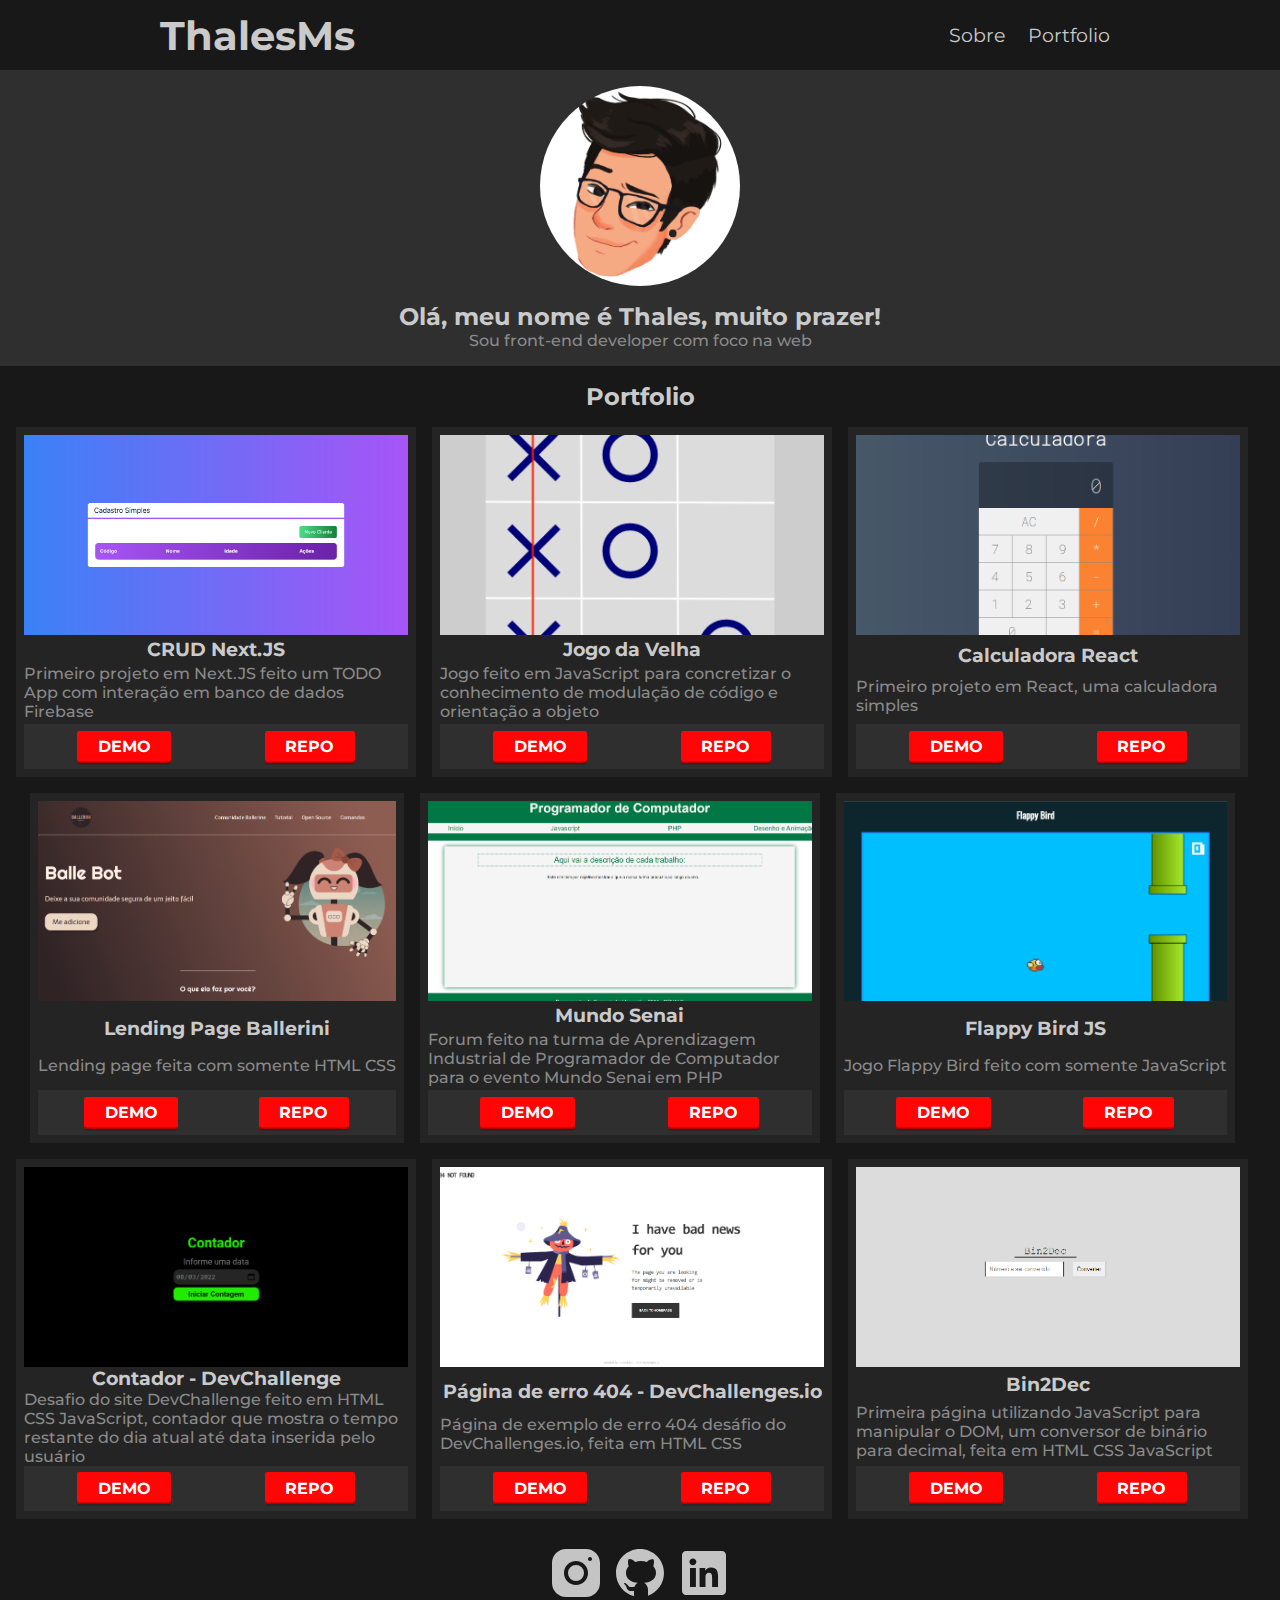
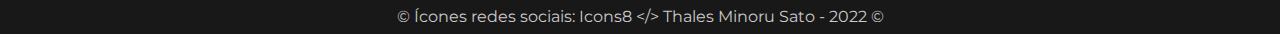
<file: index.html>
<!DOCTYPE html>
<html lang="pt-BR">
<head>
    <meta charset="UTF-8">
    <meta http-equiv="X-UA-Compatible" content="IE=edge">
    <meta name="viewport" content="width=device-width, initial-scale=1.0">
    
    <!-- Favicon -->
    <link rel="apple-touch-icon" sizes="180x180" href="assets/apple-touch-icon.png">
    <link rel="icon" type="image/png" sizes="32x32" href="assets/favicon-32x32.png">
    <link rel="icon" type="image/png" sizes="16x16" href="assets/favicon-16x16.png">
    <link rel="manifest" href="assets/site.webmanifest">

    <title>ThalesMs</title>
    
    <link rel="stylesheet" href="style/main.css">
    <link rel="stylesheet" href="style/btn-ham.css">

</head>
<body>
    
    <header>
        <h1>ThalesMs</h1>
        <nav>
            <a href="#about">Sobre</a>
            <a href="#portfolio">Portfolio</a>
        </nav>

        <!-- <nav class="none" id="nav">
            <a href="#about">Sobre</a>
            <a href="#portfolio">Portfolio</a>
            <a href="#contact">Contato</a>
        </nav>
    
        <div class="menu-btn">
            <div class="menu-btn__burger"></div>
        </div> -->
    </header>

    <main>
        <section class="about" id="about">
            <img src="assets/saato.png" class="img-about" alt="">
            <h2>Olá, meu nome é Thales, muito prazer! </h2>
            <span>
                Sou front-end developer com foco na web
            </span>
        </section>
        <section class="portfolio" id="portfolio">
            <h2>Portfolio</h2>
            <div class="slider" id="slider">
            </div>
        </section>
    </main>
    <footer>
        <a href="https://www.instagram.com/thalesms2/" target="blank">
            <svg xmlns="http://www.w3.org/2000/svg" x="0px" y="0px"
                width="60" height="60"
                viewBox="0 0 30 30"
                style=" fill:var(--icon-color);">    
                <path d="M 9.9980469 3 C 6.1390469 3 3 6.1419531 3 10.001953 L 3 20.001953 C 3 23.860953 6.1419531 27 10.001953 27 L 20.001953 27 C 23.860953 27 27 23.858047 27 19.998047 L 27 9.9980469 C 27 6.1390469 23.858047 3 19.998047 3 L 9.9980469 3 z M 22 7 C 22.552 7 23 7.448 23 8 C 23 8.552 22.552 9 22 9 C 21.448 9 21 8.552 21 8 C 21 7.448 21.448 7 22 7 z M 15 9 C 18.309 9 21 11.691 21 15 C 21 18.309 18.309 21 15 21 C 11.691 21 9 18.309 9 15 C 9 11.691 11.691 9 15 9 z M 15 11 A 4 4 0 0 0 11 15 A 4 4 0 0 0 15 19 A 4 4 0 0 0 19 15 A 4 4 0 0 0 15 11 z"></path>
            </svg>
        </a>
        <a href="https://github.com/thalesms2" target="blank">
            <svg xmlns="http://www.w3.org/2000/svg" x="0px" y="0px"
                width="60" height="60"
                viewBox="0 0 30 30"
                style=" fill:var(--icon-color);">    
                <path d="M15,3C8.373,3,3,8.373,3,15c0,5.623,3.872,10.328,9.092,11.63C12.036,26.468,12,26.28,12,26.047v-2.051 c-0.487,0-1.303,0-1.508,0c-0.821,0-1.551-0.353-1.905-1.009c-0.393-0.729-0.461-1.844-1.435-2.526 c-0.289-0.227-0.069-0.486,0.264-0.451c0.615,0.174,1.125,0.596,1.605,1.222c0.478,0.627,0.703,0.769,1.596,0.769 c0.433,0,1.081-0.025,1.691-0.121c0.328-0.833,0.895-1.6,1.588-1.962c-3.996-0.411-5.903-2.399-5.903-5.098 c0-1.162,0.495-2.286,1.336-3.233C9.053,10.647,8.706,8.73,9.435,8c1.798,0,2.885,1.166,3.146,1.481C13.477,9.174,14.461,9,15.495,9 c1.036,0,2.024,0.174,2.922,0.483C18.675,9.17,19.763,8,21.565,8c0.732,0.731,0.381,2.656,0.102,3.594 c0.836,0.945,1.328,2.066,1.328,3.226c0,2.697-1.904,4.684-5.894,5.097C18.199,20.49,19,22.1,19,23.313v2.734 c0,0.104-0.023,0.179-0.035,0.268C23.641,24.676,27,20.236,27,15C27,8.373,21.627,3,15,3z"></path>
            </svg>
        </a>
        <a href="https://www.linkedin.com/in/thalessato/" target="blank">
            <svg xmlns="http://www.w3.org/2000/svg" x="0px" y="0px"
                width="60" height="60"
                viewBox="0 0 30 30"
                style=" fill:var(--icon-color);">    
                <path d="M24,4H6C4.895,4,4,4.895,4,6v18c0,1.105,0.895,2,2,2h18c1.105,0,2-0.895,2-2V6C26,4.895,25.105,4,24,4z M10.954,22h-2.95 v-9.492h2.95V22z M9.449,11.151c-0.951,0-1.72-0.771-1.72-1.72c0-0.949,0.77-1.719,1.72-1.719c0.948,0,1.719,0.771,1.719,1.719 C11.168,10.38,10.397,11.151,9.449,11.151z M22.004,22h-2.948v-4.616c0-1.101-0.02-2.517-1.533-2.517 c-1.535,0-1.771,1.199-1.771,2.437V22h-2.948v-9.492h2.83v1.297h0.04c0.394-0.746,1.356-1.533,2.791-1.533 c2.987,0,3.539,1.966,3.539,4.522V22z"></path>
            </svg>
        </a>
        <p>&copy Ícones redes sociais:
            <a href="https://icons8.com.br/" target="blank">Icons8</a> &lt/&gt Thales Minoru Sato - 2022 &copy
        </p>
    </footer>

    <script type="module" src="js/data/card-data.js"></script>
    <!-- <script type="module" src="js/data/exp-data.js"></script> -->
    <script type="module" src="js/cards.js"></script>
    <!-- <script type="module" src="js/exp.js"></script> -->
    <script type="module" src="js/main.js"></script>
    <!-- <script type="module" src="js/btn-ham.js"></script> -->
</body>
</html>
</file>
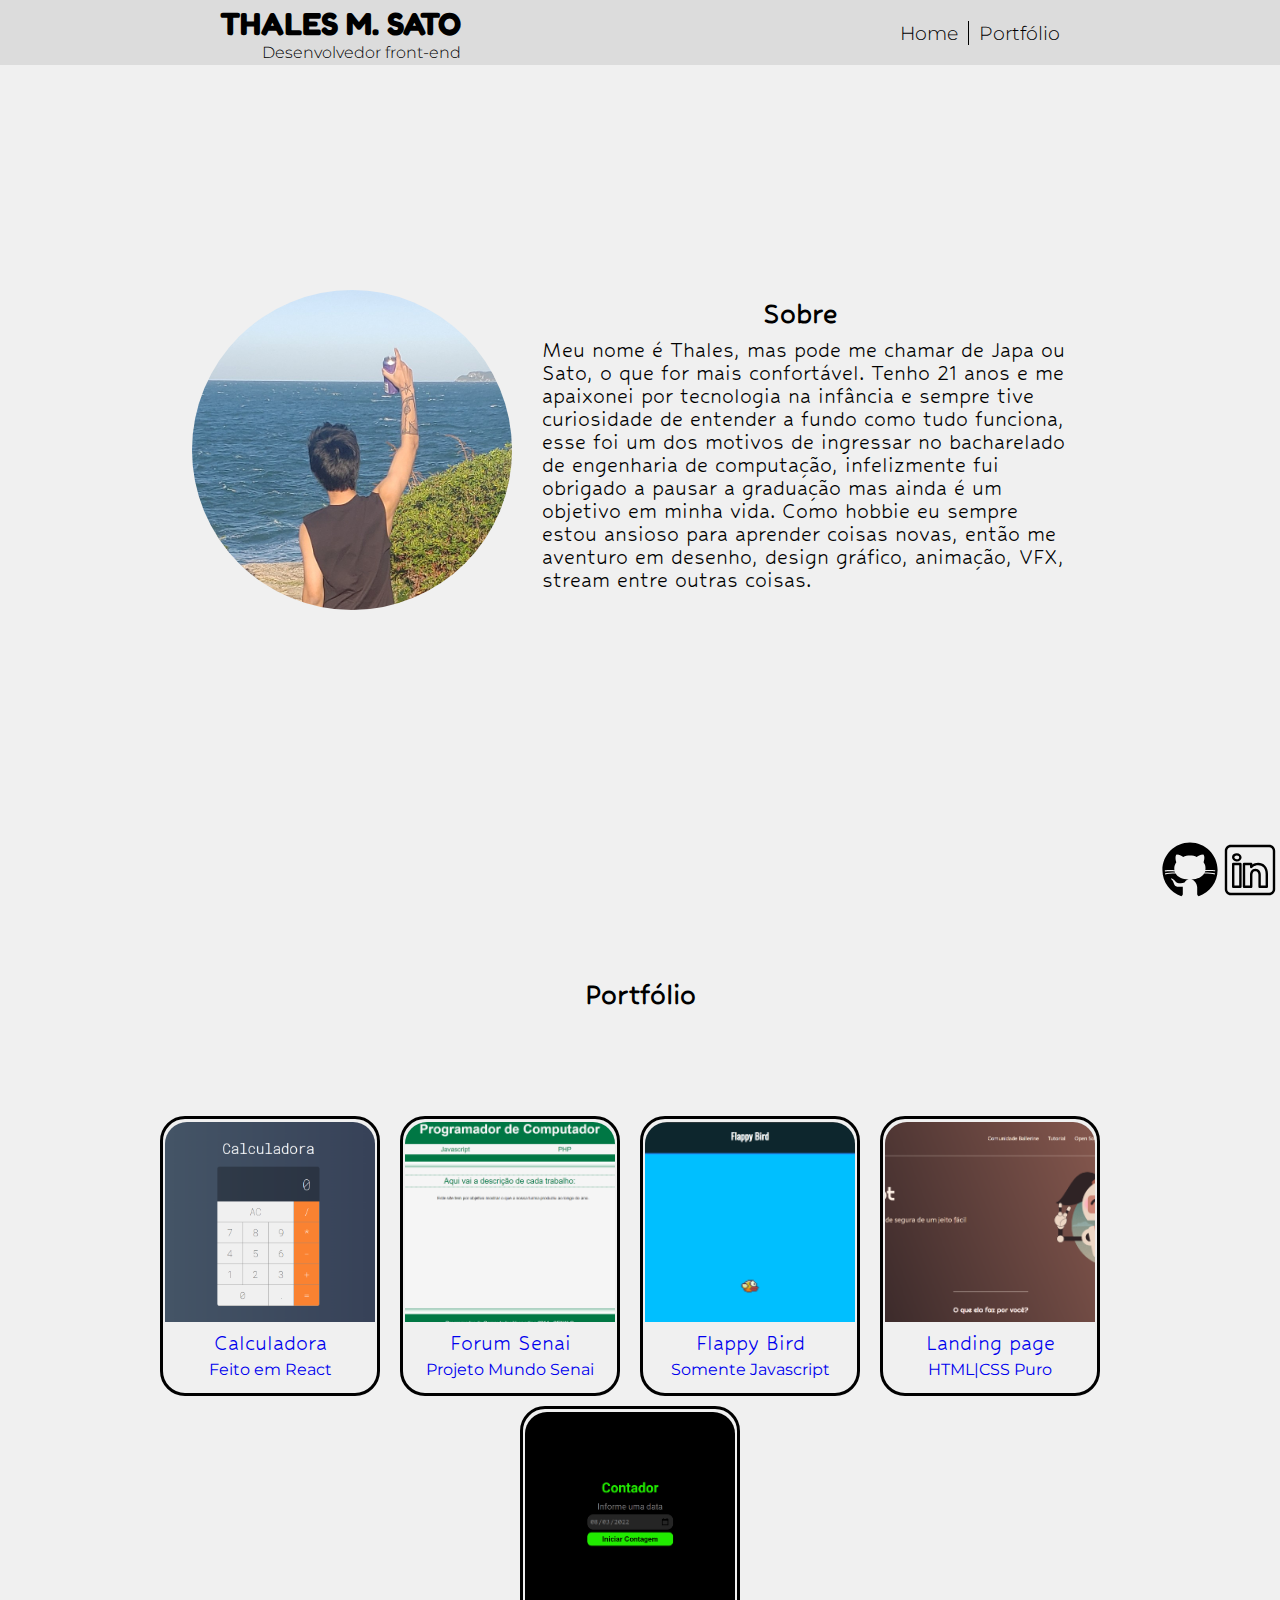
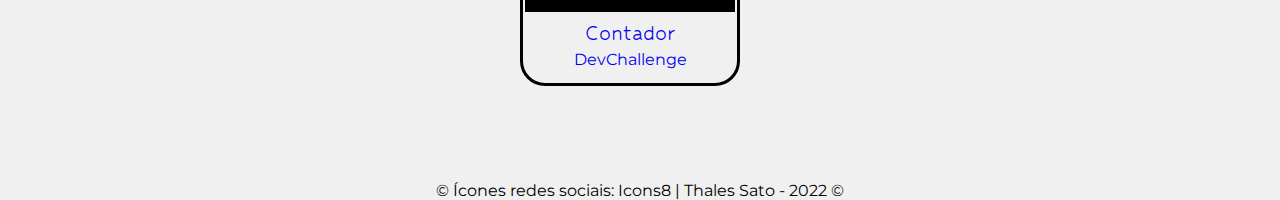
<file: 1.0 with SASS/index.html>
<!DOCTYPE html>
<html lang="pt_BR">

<head>
    <meta charset="UTF-8">
    <meta http-equiv="X-UA-Compatible" content="IE=edge">
    <meta name="viewport" content="width=device-width, initial-scale=1.0">

    <!-- Favicon -->
    <link rel="apple-touch-icon" sizes="180x180" href="img/apple-touch-icon.png">
    <link rel="icon" type="image/png" sizes="32x32" href="img/favicon-32x32.png">
    <link rel="icon" type="image/png" sizes="16x16" href="img/favicon-16x16.png">
    <link rel="manifest" href="img/site.webmanifest">

    <link rel="stylesheet" href="style/style.css">
    <!-- <script type="text/javascript" src="js/menu.js"></script> -->
    <title>Thales M. Sato</title>
</head>

<body>
    <header class="header">
        <div>
            <h1>THALES M. SATO</h1>
            <p>Desenvolvedor front-end</p>
        </div>
        <nav>
            <a href="#home">Home</a>
            <a href="#portfolio">Portfólio</a>
        </nav>
    </header>
    <section class="about" id="home">
        <div>
            <div class="img_about"></div>
        </div>
        <div>
            <h2>Sobre</h2>
            <p>
                Meu nome é Thales, mas pode me chamar de Japa ou Sato, o que for mais confortável.
                Tenho 21 anos e me apaixonei por tecnologia na infância e sempre tive curiosidade de entender a fundo como
                tudo funciona,
                esse foi um dos motivos de ingressar no bacharelado de engenharia de computação,
                infelizmente fui obrigado a pausar a graduação mas ainda é um objetivo em minha vida.
                Como hobbie eu sempre estou ansioso para aprender coisas novas, então me aventuro em desenho, design
                gráfico, animação, VFX, stream entre outras coisas.
            </p>
        </div>
    </section>

    <section id="portfolio">
        <h2>Portfólio</h2>
        <div cards></div>
        <footer>
            <span>© Ícones redes sociais: <a href="https://icons8.com/" class="link">Icons8</a> | Thales Sato - 2022 ©</span>
            <div class="social">
                <a target="_blank" href="https://github.com/thalesms2"><div class="icons8-github icon"></div></a>
                <a target="_blank" href="https://www.linkedin.com/in/thalessato/"><div class="icons8-linkedin icon"></div></a>
            </div>
        </footer>
    </section>
    
    <script type="text/javascript" src="js/cards.js"></script>
</body>

</html>
</file>
<file: style/main.css>
@import url('https://fonts.googleapis.com/css2?family=Montserrat:ital,wght@0,100;0,200;0,300;0,400;0,500;0,600;0,700;0,800;0,900;1,100;1,200;1,300;1,400;1,500;1,600;1,700;1,800;1,900&display=swap');

:root {
    --text-color-300: #CACACA;
    --text-color-400: #8A8A8A;
    --main-bg-color: #2F2F2F;
    --darker-bg-color: #181818;
    --card-bg-color: #242424;
    --icon-color: #c4c4c4;
}

*,
::before,
::after {
    box-sizing: border-box;
    padding: 0;
    margin: 0;
    vertical-align: baseline;
    list-style: none;
    border: 0;
    text-decoration: none;
}

::-webkit-scrollbar {
    width: 8px;
}

::-webkit-scrollbar-track {
    background-color: #0e091b;
}

::-webkit-scrollbar-thumb {
    background-color: #808080;
    border-radius: 8px;
}

/* Scroll suave em ancoras */
html {
    scroll-behavior: smooth;
}
:target {
    scroll-margin-top: 70px;
}
/* -- */

body {
    background-color: var(--main-bg-color);
    font-family: 'Montserrat', sans-serif;
}

header {
    position: sticky;
    top: 0;
    display: flex;
    justify-content: space-between;
    align-items: center;
    min-height: 70px;
    padding-left: 10em;
    padding-right: 10em;
    background-color: var(--darker-bg-color);
}

header h1 {
    color: var(--text-color-300);
    font-size: 2.5em;
    font-weight: 700;
}

header a {
    color: var(--text-color-300);
    padding-right: .5em;
    padding-left: .5em;
    font-size: 1.2em;
    position: relative;
}

header a::after {
    content: "";
    position: absolute;
    height: 2px;
    bottom: -5px;
    left: 0;
    width: 100%;
    -webkit-transform: scaleX(0);
    transform: scaleX(0);
    background-color: white;
    -webkit-transform-origin: bottom right;
    transform-origin: bottom right;
    -webkit-transition: -webkit-transform 0.5s cubic-bezier(0.86, 0, 0.07, 1);
    transition: -webkit-transform 0.5s cubic-bezier(0.86, 0, 0.07, 1);
    transition: transform 0.5s cubic-bezier(0.86, 0, 0.07, 1);
    transition: transform 0.5s cubic-bezier(0.86, 0, 0.07, 1), -webkit-transform 0.5s cubic-bezier(0.86, 0, 0.07, 1);
}

header a:hover::after {
    -webkit-transform: scaleX(1);
    transform: scaleX(1);
    -webkit-transform-origin: bottom left;
    transform-origin: bottom left;
}

/* nav {
    display: flex;
    flex-direction: column;
    justify-content: center;
    align-items: center;
    height: 100vh;
}

nav > a {
    color: var(--text-color-400);
    text-transform: uppercase;
} */

main {
    display: flex;
    flex-direction: column;
    min-height: 100vh;
}

.about, .portfolio {
    display: flex;
    flex-direction: column;
    justify-content: center;
    align-items: center;
    padding-top: 1em;
    padding-bottom: 1em;
}

.portfolio {
    background-color: var(--darker-bg-color);
}

h2 {
    color: var(--text-color-300);
}

.about > span {
    color: var(--text-color-400);
    font-weight: 500;
}

.img-about {
    max-width: 200px;
    max-height: 200px;
    border-radius: 15em;
    margin-bottom: 1em;
}

button {
    background-color: hsl(0, 100%, 51%);
    padding: 0.4em 1.3em;
    border-radius: 0.15em;
    box-shadow: inset 0 -0.1em hsl(0, 98%, 35%), 0 0.1em black;
    border: none;
    transition: all .25s linear;
    text-transform: uppercase;
    color: white;
    font-weight: 700;
}

button:hover {
    background-color: hsl(0, 98%, 35%);
    transform: translate(0em, .1em);
    box-shadow: none;
}

.slider {
    display: flex;
    flex-wrap: wrap;
    justify-content: center;
}

.card {
    background-color: var(--card-bg-color);
    max-width: 400px;
    min-height: 350px;
    padding: 0.5em;
    display: flex;
    flex-direction: column;
    justify-content: space-between;
    margin-right: 1em;
    margin-top: 1em;
}

.card > h3 {
    color: var(--text-color-300);
    align-self: center;
}

.card > p {
    color: var(--text-color-400);
    font-weight: 500;
}

.img-wrapper {
    min-height: 200px;
    background-image: url(../assets/projects/ballerini.png);
    background-repeat: no-repeat;
    background-position: center center;
    background-size: cover;
}

.btn-wrapper {
    display: flex;
    justify-content: space-around;
    background-color: var(--main-bg-color);
    padding: .4em;
}

.btn-wrapper > a {
    background-color: hsl(0, 100%, 51%);
    padding: 0.4em 1.3em;
    border-radius: 0.15em;
    box-shadow: inset 0 -0.1em hsl(0, 98%, 35%), 0 0.1em hsl(0, 0%, 15%);
    border: none;
    transition: all .25s linear;
    text-transform: uppercase;
    color: white;
    font-weight: 700;
}

.btn-wrapper > a:hover {
    background-color: hsl(0, 98%, 35%);
    transform: translate(0em, .1em);
    box-shadow: none;
}

footer {
    background-color: var(--darker-bg-color);
    text-align: center;
    color: var(--text-color-300);
    padding: .5em;
}

footer a {
    color: var(--text-color-300);
}
</file>
<file: style/btn-ham.css>
.menu-btn {
    position: absolute;
    right: 1em;
    display: flex;
    justify-content: center;
    align-items: center;
    width: 80px;
    height: 80px;
    cursor: pointer;
    transition: all .5s ease-in-out;
}
.menu-btn__burger {
    width: 50px;
    height: 2px;
    background-color: var(--text-color-300);
    border-radius: 5px;
    box-shadow: 0 2px 5px rgba(255,101,47,.2);
    transition: all .5s ease-in-out;
}
.menu-btn__burger::before,
.menu-btn__burger::after {
    content: '';
    position: absolute;
    width: 50px;
    height: 2px;
    background-color: var(--text-color-300);
    border-radius: 5px;
    box-shadow: 0 2px 5px rgba(255,101,47,.2);
    transition: all .5s ease-in-out;

}
.menu-btn__burger::before {
    transform: translateY(-.9em);
}
.menu-btn__burger::after {
    transform: translateY(.9em);
}

.menu-btn.open .menu-btn__burger {
    transform: translateX(-50px);
    background: transparent;
    box-shadow: none;
}
.menu-btn.open .menu-btn__burger::before {
    transform: rotate(45deg) translate(35px, -35px);
}
.menu-btn.open .menu-btn__burger::after {
    transform: rotate(-45deg) translate(35px, 35px);
}

.menu-btn.hover .menu-btn__burger::before{
    transform: translateY(-1.1em);
}
.menu-btn.hover .menu-btn__burger::after{
    transform: translateY(1.1em);
}
</file>
<file: 1.0 with SASS/style/style.css>
@import url('https://fonts.googleapis.com/css2?family=Fredoka&family=Hubballi&family=Montserrat:wght@100;300&display=swap');

*,
::before,
::after {
    box-sizing: border-box;
    padding:0;
    margin:0;
    vertical-align:baseline;
    list-style:none;
    border:0
}

/* Faz os scrolls controlados */
html {
    scroll-snap-type: y mandatory;
}
body {
    scroll-snap-type: y mandatory;
    background-color: #f0f0f0;
}

section {
    scroll-snap-align: start;
    height: 100vh;
    padding-top: 80px;
    display: flex;
}

.header {
    display: flex;
    justify-content: space-around;
    align-items: center;
    position: fixed;
    top: 0;
    background-color: #dcdcdc;
    color: black;
    width: 100%;
    height: 65px;
}
h1 {
    font-family: 'Fredoka', sans-serif;
}

header p {
    font-family: 'Montserrat', sans-serif;
    font-weight: 300;
    text-align: end;
    font-size: 1rem;
}

nav {
    display: flex;
    font-family: 'Montserrat', sans-serif;
    font-size: 1.2rem;
    font-weight: 300;
}
nav a:nth-child(1)  {
    padding-right: 10px;
    margin-right:10px;
    border-right: 1px solid black; 
}

header a,
header a:link, 
header a:visited,
header a:hover,
header a:active,
.link {
    text-decoration: none;
    color: black;
}

.about {
    margin-left: 15vw;
    margin-right: 15vw;
    align-items: center;
    padding-top: 0;
}

.about div:nth-child(2) {
    display: flex;
    flex-direction: column;
    align-items: center;
}

.img_about {
    border-radius: 100%;
    width: 25vw;
    height: 25vw;
    background-image: url('../img/20190922_170138.jpg');
    background-repeat: no-repeat;
    background-position: center center;
    background-size: cover;
}


.about p {
    font-family: 'Hubballi', cursive;
    font-size: 1.5rem;
    padding: 10px;
    margin-left: 20px;
}

h2 {
    font-family: 'Hubballi', cursive;
    font-size: 2rem; 
}

[cards] {
    display: flex;
    width: 80%;
    margin: 0 auto;
    justify-content: center;
    flex-wrap: wrap;
}

.card {
    display: flex;
    flex-direction: column;
    align-items: center;
    border: 3px solid black;
    border-radius: 25px;
    width: 220px;
    height: 280px;
    margin-right: 20px;
    margin-top: 10px;
}

.img-card {
    width: 210px;
    height: 200px;
    background-repeat: no-repeat;
    background-position: center center;
    background-size: cover;
    border-radius: 22px 22px 0 0;
    margin-top: 3px;
}

.span-title {
    font-size: 1.5rem;
    font-family: 'Hubballi', cursive;
    margin-top: 10px;
}

.span-description {
    margin-top: 5px;
    font-size: 1rem;
    font-family: 'Montserrat', sans-serif;
}

[cards] a {
    text-decoration: none;
}

.icons8-github { 
    width: 60px;
    height: 60px;
    background: url('[data-uri]') 50% 50% no-repeat;
    background-size: 100%; 
}

.icons8-twitter { 
    width: 60px;
    height: 60px;
    background: url('[data-uri]') 50% 50% no-repeat;
    background-size: 100%; 
}
    
.icons8-linkedin { 
    width: 60px;
    height: 60px;
    background: url('[data-uri]') 50% 50% no-repeat;
    background-size: 100%; 
}

.social {
    display: flex;
    position: fixed;
    bottom: 0;
    right: 0;
}

#portfolio {
    flex-direction: column;
    justify-content: space-between;
    align-items: center;
}

footer span {
    font-family: 'Montserrat', sans-serif;
}
</file>
